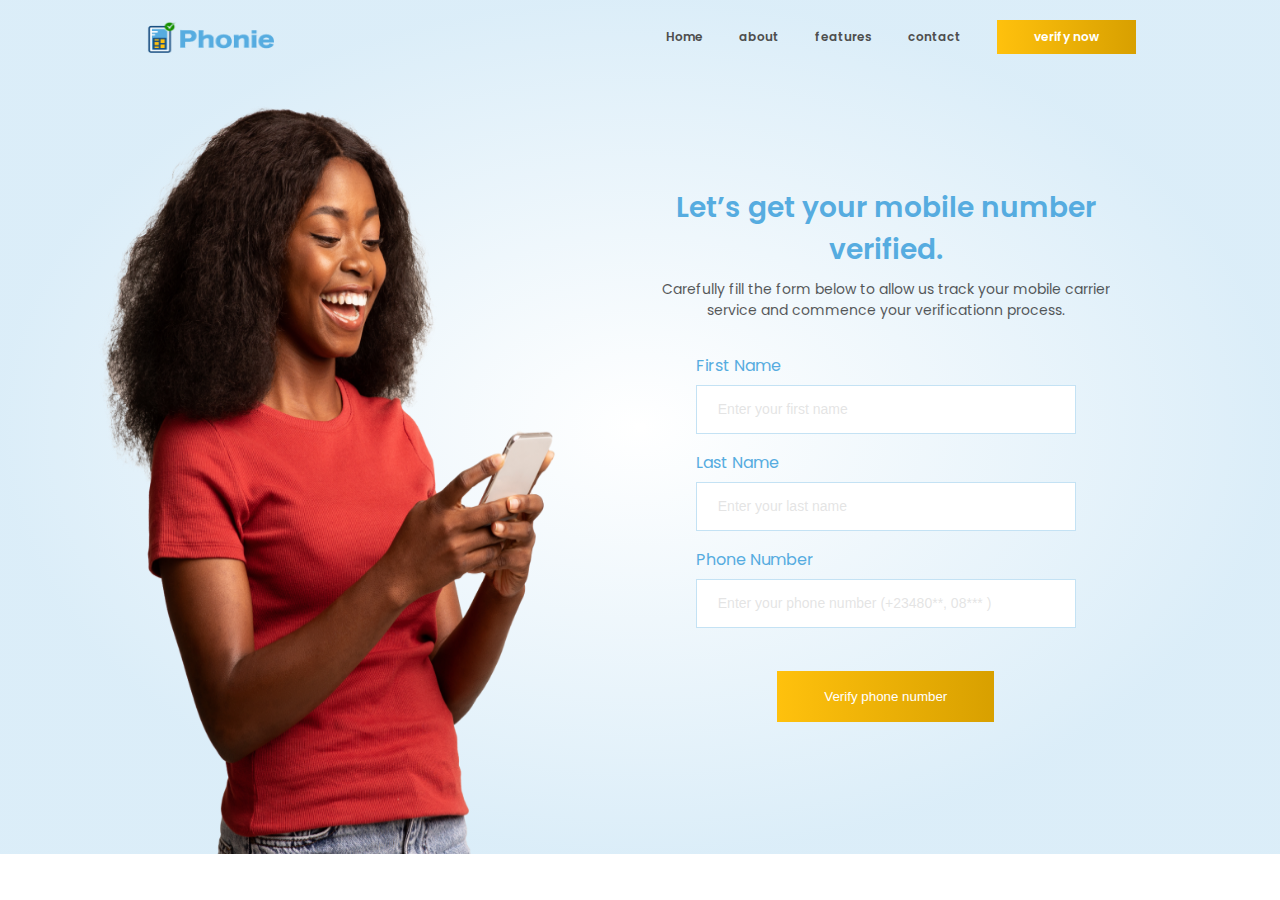
<file: verifypage.html>
<!DOCTYPE html>
<html lang="en">

<head>
  <meta charset="UTF-8" />
  <meta http-equiv="X-UA-Compatible" content="IE=edge" />
  <meta name="viewport" content="width=device-width, initial-scale=1.0" />
  <link href="https://fonts.googleapis.com/css2?family=Poppins:wght@100;200;300;400;500;600;700&display=swap"
    rel="stylesheet" />
  <link rel="stylesheet" href="style.css" />
  <title>Phonie</title>
</head>

<body>
  <div class="container">
    <header>
      <div class="nav-bar">

        <img src="./images/Logo 2.png" alt="logo" />


        <ul class="navigation-links">
          <li class="navigation-link"><a href="./index.html">Home</a></li>
          <li class="navigation-link"><a href="#">about</a></li>
          <li class="navigation-link"><a href="#">features</a></li>
          <li class="navigation-link"><a href="#">contact</a></li>
          <li class="btn btn-nav"><a href="./verify-page.html">verify now</a></li>
        </ul>

        <div id="toggle-nav" class="toggle-nav"></div>
      </div>

      <div class="row">
        <div class="hero-section col-1">
          <img src="./images/shutterstock_2068036658new 1.png" alt="" class="hero" />
        </div>
        <div class=" col-2">

          <div class="verify-section">
            <h2 class="heading-h2">Let’s get your mobile number verified.</h2>
            <p class="paragraph">
              Carefully fill the form below to allow us track your mobile
              carrier service and commence your verificationn process.
            </p>

            <form class="form__verify" action="">
              <label for="firstname"> First Name</label>
              <input type="text" id="firstname" placeholder="Enter your first name" required />
              <label for="lastname"> Last Name</label>
              <input type="text" id="lastname" placeholder="Enter your last name" required />
              <label for="phonenumber"> Phone Number</label>
              <div class="input-wrapper">
                <input type="tel" id="phonenumber" placeholder="Enter your phone number (+23480**, 08*** )" required />
                <span class="carrier-icon">

                </span>
              </div>

              <button class="btn open-modal">Verify phone number</button>
            </form>
          </div>
        </div>
      </div>
      <dialog class="modal">
        <h3 class="heading-h3">Verification successful</h3>
        <button class="btn close-modal">x</button>

        <img src="./images/—Pngtree—green check icon design template_6845766 1.svg" alt="" />
      </dialog>
    </header>
  </div>
  <script src="./index.js"></script>
  <script src="./nav.js"></script>
  <script></script>
</body>

</html>
</file>
<file: style.css>
:root {
    /* Fonts */
    --body-padding: 14.4rem;
    --ff: "Poppins", sans-serif;
  
    /* Colors */
    --color-primary: #56ace0;
    --color-primary-light: #e9f4fb;
    --color-seondary: #4e4e4e;
    --color-secondary-light: rgba(black, 0.3);
    --color-tertiary: #ffc10d;
    --btn-gradient: linear-gradient(270deg, #d8a000 0%, #ffc10d 100%);
    --btn-gradient-hover: linear-gradient(270deg, #ffc10d 0%, #d8a000 100%);
    --bg-gradient: radial-gradient(
      50% 50% at 50% 50%,
      rgba(86, 172, 224, 0) 0%,
      rgba(86, 172, 224, 0.21) 100%
    );
    --white: #fff;
    --card-bc: rgba(86, 172, 224, 0.5);
    --input-bd: rgba(86, 172, 224, 0.35);
  }
  
  @keyframes fadein {
    100% {
      opacity: 1;
      transform: translateY(0%);
    }
  
    0% {
      opacity: 0;
      transform: translateY(-100%);
    }
  }
  
  @keyframes slidein {
    100% {
      transform: translateX(0%);
      opacity: 1;
      display: flex;
    }
    50% {
      opacity: 0;
      transform: translateX(-100%);
    }
    0% {
      transform: translateX(-100%);
      opacity: 0;
      display: none;
    }
  }
  * {
    margin: 0;
    padding: 0;
    box-sizing: border-box;
  }
  html {
    font-size: 62.5%;
  }
  body {
    max-width: 100%;
    font-family: var(--ff);
    margin: 0 auto;
  }
  li {
    list-style: none;
  }
  a {
    text-decoration: none;
    color: var(--color-seondary);
  }
  img {
    width: 100%;
    display: block;
  }
  /* Utility classes */
  .heading-h1 {
    font-size: 3.6rem;
    font-weight: 500;
    color: var(--color-primary);
    line-height: 4.5rem;
  }
  .heading-h2 {
    font-size: 2.8rem;
    font-weight: 600;
    color: var(--color-primary);
  }
  .heading-h3 {
    font-size: 2.2rem;
    color: var(--color-primary);
    text-align: center;
    font-weight: 600;
    text-transform: uppercase;
  }
  .paragraph {
    font-size: 1.4rem;
    font-weight: 400;
    line-height: 21px;
  }
  .container {
    width: 100%;
    
  }
  header {
    background: var(--bg-gradient);
    padding: 2rem var(--body-padding) 0 var(--body-padding);
  }
  .nav-bar {
    display: flex;
    justify-content: space-between;
    align-items: center;
  }
  .nav-bar img {
    width: 130px;
    height: 32px;
  }
  .navigation-links {
    display: flex;
    justify-content: flex-end;
    align-items: center;
    font-size: 12px;
    font-weight: 600;
  }
  .navigation-links .navigation-link:not(:last-child) {
    margin-right: 3.6rem;
  }
  .btn-nav {
    padding: 8px 37px;
  }
  .btn-nav a {
    color: #fff;
  }
  .toggle-nav {
    display: none;
  }
  
  .row {
    display: flex;
    justify-content: space-between;
    align-items: center;
  }
  .header-info {
    display: grid;
    grid-template-rows: calc(1fr-200px) min-content 1fr;
    align-content: center;
    justify-content: left;
    justify-items: start;
  }
  
  .col-2 img {
    max-width: 57.4rem;
   min-width: 4rem;
    height: 578px;
    
  }
  .header-text {
    max-width: 48.8rem;
    grid-row: 2/3;
  }
  .header-text > *:not(:last-child) {
    margin-bottom: 1.6rem;
  }
  .btn {
    background: var(--btn-gradient);
    color: var(--white);
    display: inline-block;
    cursor: pointer;
    transition: all 0.2s;
  }
  
  .btn:hover {
    background: var(--btn-gradient-hover);
  }
  .btn-link {
    font-size: 12px;
    padding: 11px 50px;
  }
  
  /* *********************************************************************************Features section *************************************************************************************/
  .features {
    padding: 5.2rem var(--body-padding);
  }
  .feature__cards {
    display: flex;
    justify-content: space-evenly;
    flex-wrap: wrap;
    margin-top: 5.2rem;
    gap: 30px;
  }
  .feature__card {
    height: 374px;
    width: 278px;
    padding: 12px 32px 27px 32px;
    border: 1px solid var(--card-bc);
    border-radius: 10px;
    display: flex;
    flex-direction: column;
    align-items: center;
    margin-bottom: 3rem;
  }
  .feature__card > * {
    text-align: center;
  }
  
  .feature__card h4 {
    font-size: 15px;
    font-weight: 600;
    line-height: 24px;
    color: var(--color-seondary);
    margin: 8px 0 22px 0;
  }
  
  .feature__card p {
    font-size: 10px;
    line-height: 15px;
    color: var(--color-seondary);
    opacity: 0.65;
  }
  .feature__card a {
    text-transform: uppercase;
    color: var(--color-tertiary);
    font-size: 12px;
    font-weight: 600;
    margin-top: auto;
  }
  
  /************************************************************ Register section ********************************************************************/
  
  .register {
    padding: 10.5rem var(--body-padding);
    background-color: var(--color-primary-light);
    display: flex;
    align-items: center;
    justify-content: center;
  }
  
  .form {
    width: 62.5rem;
    display: flex;
    flex-direction: column;
    align-items: center;
  }
  .form > *:not(:last-child) {
    margin-bottom: 16px;
  }
  .form h3,
  .form p {
    text-align: center;
  }
  .form h3 {
    font-size: 22px;
    font-weight: 600;
    color: var(--color-seondary);
  }
  .form p {
    font-size: 14px;
    font-weight: 400;
    color: var(--color-secondary-light);
    opacity: 0.65;
  }
  .form__input {
    align-self: stretch;
    display: flex;
    align-items: center;
    width: 100%;
  }
  
  .form__input input {
    padding: 18px 25px;
    width: 76%;
    margin-right: 10px;
    border: none;
  }
  .form__input button {
    padding: 18px 41.5px;
    border: none;
  }
  .form__input input::placeholder {
    font-size: 16px;
    color: var(--color-seondary);
    opacity: 0.15;
  }
  
  /* ********************************************Footer************************************************************ */
  
  footer {
    padding: 45px var(--body-padding);
    background-color: #262626;
  }
  .copyright {
    text-align: center;
    color: #fff;
    font-size: 16px;
    font-weight: 500;
  }
  
  /* ******************************************Form Page*********************************************************************** */
  .col-1 {
    display: flex;
    flex-direction: column;
    align-items: flex-start;
  }
  .col-1 .hero {
    /* max-width: 60rem; */
    height: 80rem;
    display: block;
    margin-left: -6rem;
  }
  .col-2 {
    display: flex;
    align-items: center;
  }
  
  .verify-section {
    max-width: 54rem;
    display: flex;
    flex-direction: column;
    align-items: center;
  }
  .verify-section h2 {
    margin-bottom: 8px;
    text-align: center;
  }
  .verify-section p {
    margin-bottom: 32px;
    text-align: center;
    opacity: 0.65;
  }
  .form__verify {
    width: 38rem;
    /* border: 1px solid red; */
    display: flex;
    flex-direction: column;
    align-items: flex-start;
    position: relative;
  }
  .form__verify input {
    margin-bottom: 16px;
    display: block;
    width: 100%;
    padding: 16px 21px;
    border: 1px solid var(--input-bd);
  }
  .form__verify input:focus {
    outline: none;
    border-bottom: 3px solid green;
  }
  .form__verify input:focus:invalid {
    outline: none;
    border-bottom: 3px solid red;
  }
  #phonenumber {
    width: 100%;
    display: block;
  }
  .input-wrapper {
    position: relative;
    width: 100%;
  }
  .form__verify input::placeholder {
    font-size: 14px;
    color: var(--color-seondary);
    opacity: 0.15;
  }
  
  .form__verify label {
    margin-bottom: 7px;
    font-size: 16px;
    color: var(--color-primary);
    font-weight: 400;
  }
  
  .form__verify button {
    margin: 27px auto 0 auto;
    padding: 18px 47px;
    border: none;
  }
  .carrier-icon img {
    display: inline-block;
    width: 40px;
    height: 40px;
    position: absolute;
    top: 4px;
    right: 8px;
    border-radius: 3px;
  }
  .modal {
    position: fixed;
    margin: auto;
    border: 1px solid var(--card-bc);
    border-radius: 5px;
    padding: 20px;
    background-color: var(--color-primary-light);
  }
  .modal::backdrop {
    background-color: #262626;
    opacity: 0.4;
  }
  .close-modal {
    position: absolute;
    top: 5px;
    right: 5px;
    background-color: red !important;
    color: black !important;
    border-radius: 50%;
    padding: 10px;
  }
  
  /******************************************* MEDIA QUERIES*********************************************************** */
  
  @media (max-width: 1200px) {
    :root {
      --body-padding: 7rem;
    }
  }
  
  @media (max-width: 1000px) {
    :root {
      --body-padding: 4rem;
    }
    html {
      font-size: 50%;
    }
  }
  
  @media (max-width: 800px) {
    :root {
      --body-padding: 7rem;
    }
    html {
      font-size: 50%;
    }
    .row {
      flex-direction: column;
      align-items: center;
    }
    .col-1{
      margin-bottom: 100px;
      
      align-items: center;
   
    }
    .col-1 .hero{
      display: block;
      width:100%;
      margin-left: 0;
     
     
    }
    
    .col-2{
      padding: 40px 0;
    }
    
    .logo {
      align-self: flex-start;
    }
    .toggle-nav {
      display: block;
      width: 30px;
      height: 3px;
      background-color: var(--color-primary);
      box-shadow: 0 2rem 4rem black;
      cursor: pointer;
      z-index: 20;
      position: fixed;
      }
  
      .toggle-nav::after {
        top: 10px;
      }
      .toggle-nav::before {
        bottom: 10px;
      }
  
      .toggle-nav::after,
      .toggle-nav::before {
        content: "";
        display: block;
        width: 100%;
        height: 3px;
        background-color: var(--color-primary);
        position: absolute;
        transition: all 0.2s;
      
    }
    .header-info {
      height: 80vh;
      justify-items: center;
      justify-content: center;
    }
    .header-text {
      max-width: 100%;
    }
    .navigation-links {
      display: none;
    }
   .form__input{
      flex-direction: column;
   }
   .form__input>*{
      width: 100%;
      margin-bottom: 20px;
   }
    .toggle-nav {
      position: fixed;
      right: var(--body-padding);
      z-index: 30;
    }
  
    .toggled {
      display: flex;
      flex-direction: column;
      height: 100vh;
  
      justify-content: space-between;
      padding: 100px 0;
      align-items: center;
      background: var(--color-seondary);
     
      position: fixed;
      inset: 0;
      z-index: 20;
      font-size: 19px;
      font-weight: 300;
      animation: fadein 500ms cubic-bezier(0.215, 0.610, 0.355, 1);
    }
  
    .toggled>* a{
      text-transform: uppercase;
       color: var(--color-primary-light);
    }
  .toggle-nav-active {
    background-color: transparent;
     display: block;
      width: 30px;
      height: 3px;
      /* background-color: var(--color-primary); */
      display: block;
      right: var(--body-padding);
      box-shadow: 0 2rem 4rem black;
      cursor: pointer;
      z-index: 20;
      position: fixed;
    }
    .toggle-nav-active::before,
    .toggle-nav-active::after {
      content: "";
      top: 0;
      display: block;
        width: 100%;
        height: 3px;
        background-color: var(--color-primary);
        position: absolute;
        transition: all 0.2s;
        
    }
  
    .toggle-nav-active::before {
      transform: rotate(45deg);
    }
    .toggle-nav-active::after {
      transform: rotate(-45deg);
    }
  
  }
  @media (max-width: 800px){
    :root{
      --body-padding:4rem;
    }
  }
</file>
